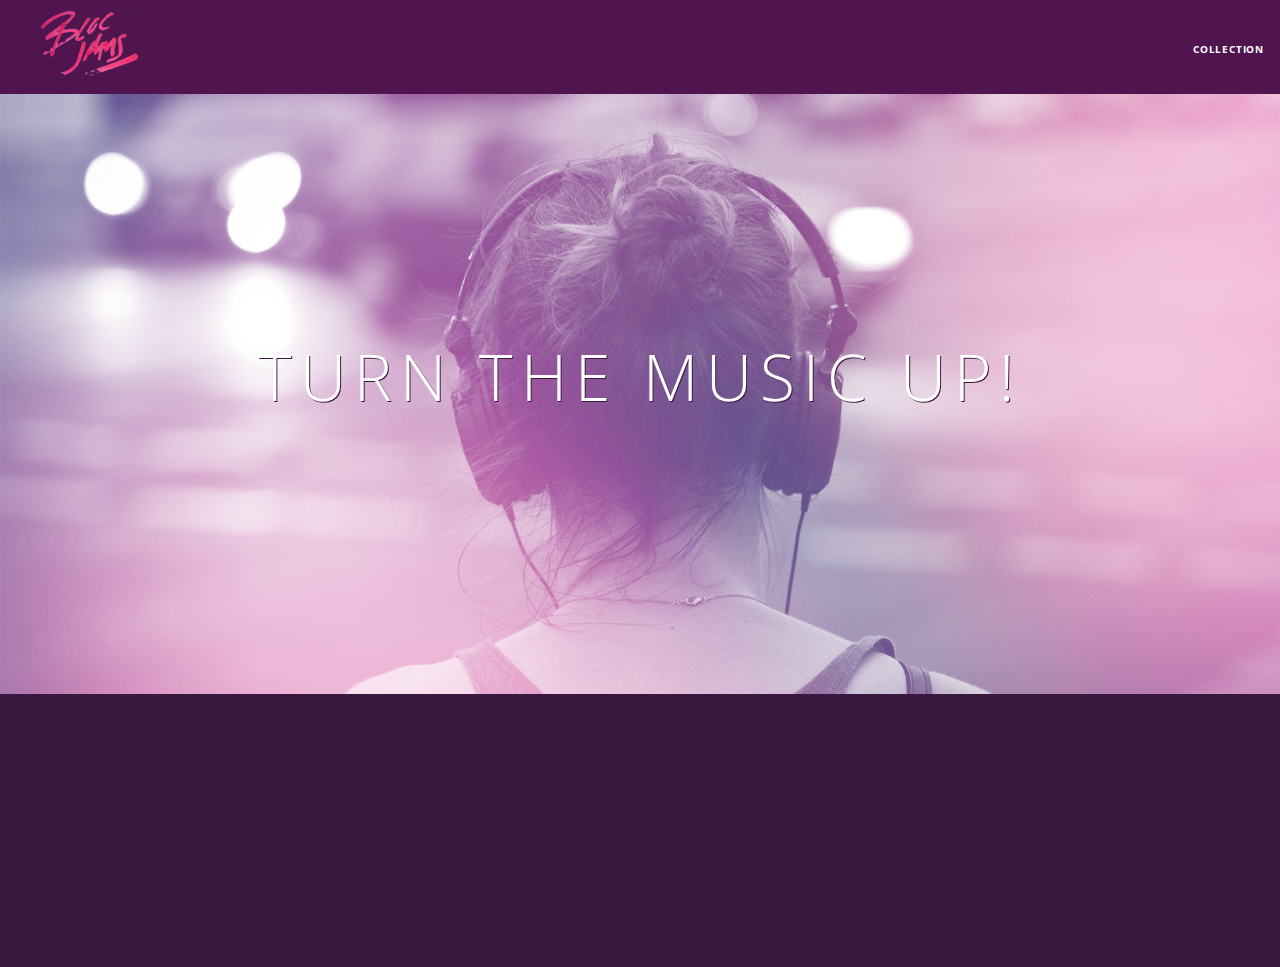
<file: index.html>
<!DOCTYPE html>
<html>
<head>
	<title>Bloc Jams</title>
    <meta charset="utf-8">
    <meta name="viewport" content="width=device-width, initial-scale=1">
	<link rel="stylesheet" type="text/css" href="styles/normalize.css">
	<link rel="stylesheet" type="text/css" href="http://fonts.googleapis.com/css?family=Open+Sans:400,800,600,700,300">
    <link rel="stylesheet" type="text/css" href="http://code.ionicframework.com/ionicons/2.0.1/css/ionicons.min.css">
    <link rel="stylesheet" type="text/css" href="styles/main.css">
    <link rel="stylesheet" type="text/css" href="styles/landing.css">
</head>
	<body class="landing">
		<nav class="navbar"><!-- navigation bar-->
    		<a href="index.html" class="logo">
                <img src="assets/images/bloc_jams_logo.png" alt="bloc jams logo">
            </a>
            <div class="links-container">
                <a href="collection.html" class="navbar-link">collection</a>
            </div>
		</nav>
		<section class="hero-content"><!-- hero content-->
		<h1 class="hero-title">Turn the music up!</h1>
		</section>

        <section class="selling-points container , clearfix"> <!-- selling points -->
            <div class="point column third">
                 <span class="ion-music-note"></span>
                 <h5 class="point-title">Choose your music</h5>
                 <p class="point-description">The world is full of music; why should you have to listen to music that someone else chose?</p>
			</div>
            <div class="point column third">
                 <span class="ion-radio-waves"></span>
                 <h5 class="point-title">Unlimited, streaming, ad-free</h5>
                 <p class="point-description">No arbitrary limits. No distractions.</p>
           	</div>
           	<div class="point column third">
                 <span class="ion-iphone"></span>
                 <h5 class="point-title">Mobile enabled</h5>
                 <p class="point-description">Listen to your music on the go. This streaming service is available on all mobile platforms.</p>
            </div>
		</section>
        <script src="https://code.jquery.com/jquery-2.1.3.min.js"></script>
        <script src="scripts/landing.js"></script>
	</body>
</html>
</file>
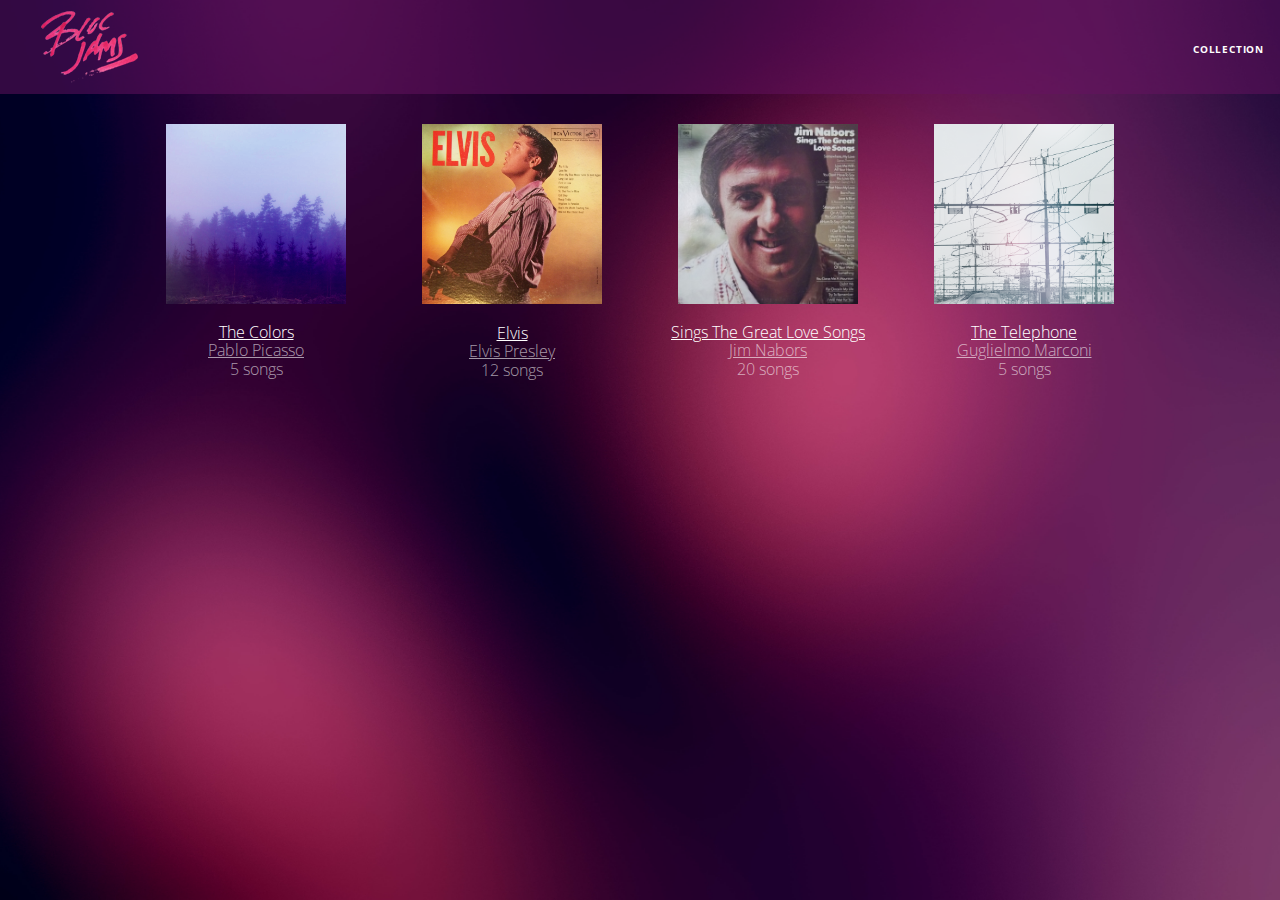
<file: collection.html>
<!DOCTYPE html>
 <html>
    <head>
        <title>Bloc Jams</title>
        <meta charset="utf-8">
        <meta name="viewport" content="width=device-width, initial-scale=1">
        <link rel="stylesheet" type="text/css" href="http://fonts.googleapis.com/css?family=Open+Sans:400,800,600,700,300">
        <link rel="stylesheet" type="text/css" href="http://code.ionicframework.com/ionicons/2.0.1/css/ionicons.min.css">
        <link rel="stylesheet" type="text/css" href="styles/normalize.css">
        <link rel="stylesheet" type="text/css" href="styles/main.css">
        <link rel="stylesheet" type="text/css" href="styles/collection.css">
    </head>
    <body class="collection">
        <nav class="navbar"> <!-- nav bar -->
            <a href="index.html" class="logo">
                <img src="assets/images/bloc_jams_logo.png" alt="bloc jams logo">
            </a>
            <div class="links-container">
                <a href="collection.html" class="navbar-link">collection</a>
            </div>
        </nav>
            <section class="album-covers container clearfix">
            </section>
            <script src="https://code.jquery.com/jquery-2.1.3.min.js"></script>
            <script src="scripts/fixtures.js"></script>
            <script src="scripts/collection.js"></script>
    </body>
 </html>
</file>
<file: styles/main.css>
.container {
     margin: 0 auto;
     max-width: 64rem;
 }
 
 .container.narrow {
     max-width: 56rem;
 }  
 /* Medium and small screens (640px) */
 @media (min-width: 640px) {
    html {font-size: 112%;}   /* Style information will go here */
 }
  
     .column {
         float: left;
         padding-left: 1rem;
         padding-right: 1rem;
     }

     .column.full { width: 100%; }
     .column.two-thirds { width: 66.7%; }
     .column.half { width: 50%; }
     .column.third { width: 33.3%; }
     .column.fourth { width: 25%; }
     .column.flow-opposite { float: right; }  
     
 /* Large screens (1024px) */
 @media (min-width: 1024px) {
    html {font-size: 120%;}   /* Style information will go here */
 }

 *, *::before, *::after {
     -moz-box-sizing: border-box;
     -webkit-box-sizing: border-box;
     box-sizing: border-box;
 }

 html {
     height: 100%; /* makes sure our HTML takes up 100% of the browser window */
     font-size: 100%;
 }
 
 body {
     font-family: 'Open Sans'; /* sets our font to the "Open Sans" typeface */
     color: white;             /* sets the text color to white */
     min-height: 100%;         /* says the height of the body must be, at minimum, 100% of the window */
 }
 
 body.landing {
     background-color: rgb(58,23,63); /* sets the background color to an RGB value (see below) */
 }

 .navbar {
     position: relative;
     padding: 0.5rem;
     /* #1  */
     background-color: rgba(101,18,95,0.5);/*white;*/
     /* #2  */
     z-index: 1;
 }
 
 .navbar .logo {
     position: relative; /* positioning will be explained in a resource */
     left: 2rem;
     cursor: pointer;   /*  produces the finger-pointer icon when you hover over the logo   */
 }
 
 .navbar .links-container {
     display: table;
     position: absolute;
     top: 0;
     right: 0;
     height: 100px;
     color: white;
     /* #3 */
     text-decoration: none;
 }
 
 .links-container .navbar-link {
     display: table-cell;
     position: relative;
     height: 100%;
     padding-left: 1rem;
     padding-right: 1rem;
     /* #4 */
     vertical-align: middle;
     color: white;
     font-size: 0.625rem;
     letter-spacing: 0.05rem;
     font-weight: 700;
     text-transform: uppercase;
     /* #3 */
     text-decoration: none;
     cursor: pointer;
 }
 
   /* #5 */
 .links-container .navbar-link:hover {
     color: rgb(233,50,117);
 }
  .hero-content {
     position: relative; /* positioning will be explained in a resource */
     min-height: 600px;  /* hero content element must be _at least_ 600 pixels */
     background-image: url(../assets/images/bloc_jams_bg.jpg);
     background-repeat: no-repeat;
     background-position: center center;
     background-size: cover;
 }
  .hero-content .hero-title {
     position: absolute;             /* positioning will be explained in a resource */
     top: 40%;                       /* positioning will be explained in a resource */
     -webkit-transform: translateY(-50%);
     -moz-transform: translateY(-50%);
     -ms-transform: translateY(-50%);
     transform: translateY(-50%);
     width: 100%;                    /* makes sure the title inhabits the full width of its container */
     text-align: center;             /* aligns text in the horizontal center of the element */
     font-size: 4rem;                /* specifies the size of the font in root em units */
     font-weight: 300;               /* makes the font thinner or lighter weight */
     text-transform: uppercase;      /* transforms the text to be all uppercase lettering */
     letter-spacing: 0.5rem;         /* puts 0.5 root ems worth of space between each letter */
     text-shadow: 1px 1px 0px rgb(58,23,63); /* creates a shadow underneath the text for readability over the image */
 }
  .selling-points {
     position: relative;
     display: table;
     width: 100%;
 }
 
  .point {
     display: table-cell;
     position: relative;
     width: 33.3%;
     padding: 2rem;
     text-align: center;
 }
 
  .point .point-title {
     font-size: 1.25rem;
 }

 .ion-music-note,
 .ion-radio-waves,
 .ion-iphone {
     color: rgb(233,50,117);
     font-size: 5rem;
 }

.clearfix::before,
.clearfix::after {
   content: " ";
   display: table;
}

.clearfix::after {
   clear: both;
}
</file>
<file: styles/landing.css>
body.landing {
     background-color: rgb(58,23,63);
 }
 
 .hero-content {
     position: relative;
     min-height: 600px;
     background-image: url(../assets/images/bloc_jams_bg.jpg);
     background-repeat: no-repeat;
     background-position: center center;
     background-size: cover;
 }
 
 .hero-content .hero-title {
     position: absolute;
     top: 40%;
     -webkit-transform: translateY(-50%);
     -moz-transform: translateY(-50%);
     transform: translateY(-50%);
     width: 100%;
     text-align: center;
     font-size: 4rem;
     font-weight: 300;
     text-transform: uppercase;
     letter-spacing: 0.5rem;
     text-shadow: 1px 1px 0px rgb(58,23,63);
 }
 
 .selling-points {
     position: relative;

     -webkit-box-sizing: border-box;
     -moz-box-sizing: border-box;
     box-sizing: border-box;
 }
 
 .point {
     position: relative;
     padding: 2rem;
     text-align: center;
     opacity: 0;
     -webkit-transform: scaleX(0.9) translateY(3rem);
     -moz-transform: scaleX(0.9) translateY(3rem);
     transform: scaleX(0.9) translateY(3rem);
     -webkit-transition: all .25s ease-in-out;
     -moz-transition: all .25s ease-in-out;
     transition: all .25s ease-in-out;
     -webkit-transition-delay: .2s;
     -moz-transition-delay: .2s;
     transition-delay: 0.2s;
 }
 
 .point .point-title {
     font-size: 1.25rem;
 }
 
 .ion-music-note,
 .ion-radio-waves,
 .ion-iphone {
     color: rgb(233,50,117);
     font-size: 5rem;
 }
</file>
<file: styles/collection.css>
body.collection {
     background-image: url(../assets/images/blurred_backgrounds/blur_bg_2.jpg);
     background-repeat: no-repeat;
     background-attachment: fixed;
     background-position: center center;
     background-size: cover;
 }
 
 .album-covers {
     position: relative;
 }
 
 .collection-album-container {
     position: relative;
     margin-top: 30px;
     margin-bottom: 20px;
     text-align: center;
 }
 
 .collection-album-container .caption {
     margin-top: 10px;
 }
 
 .collection-album-container .caption p {
     font-size: 1rem;
     font-weight: 300;
     color: rgba(255, 255, 255, 0.6);
 }
 
 .collection-album-container .caption p a {
     color: rgba(255, 255, 255, 0.6);
 }
 
 .collection-album-container .caption p a.album-name {
     color: white;
 }
 
 .collection-album-container img {
     width: 80%;
 }
</file>
